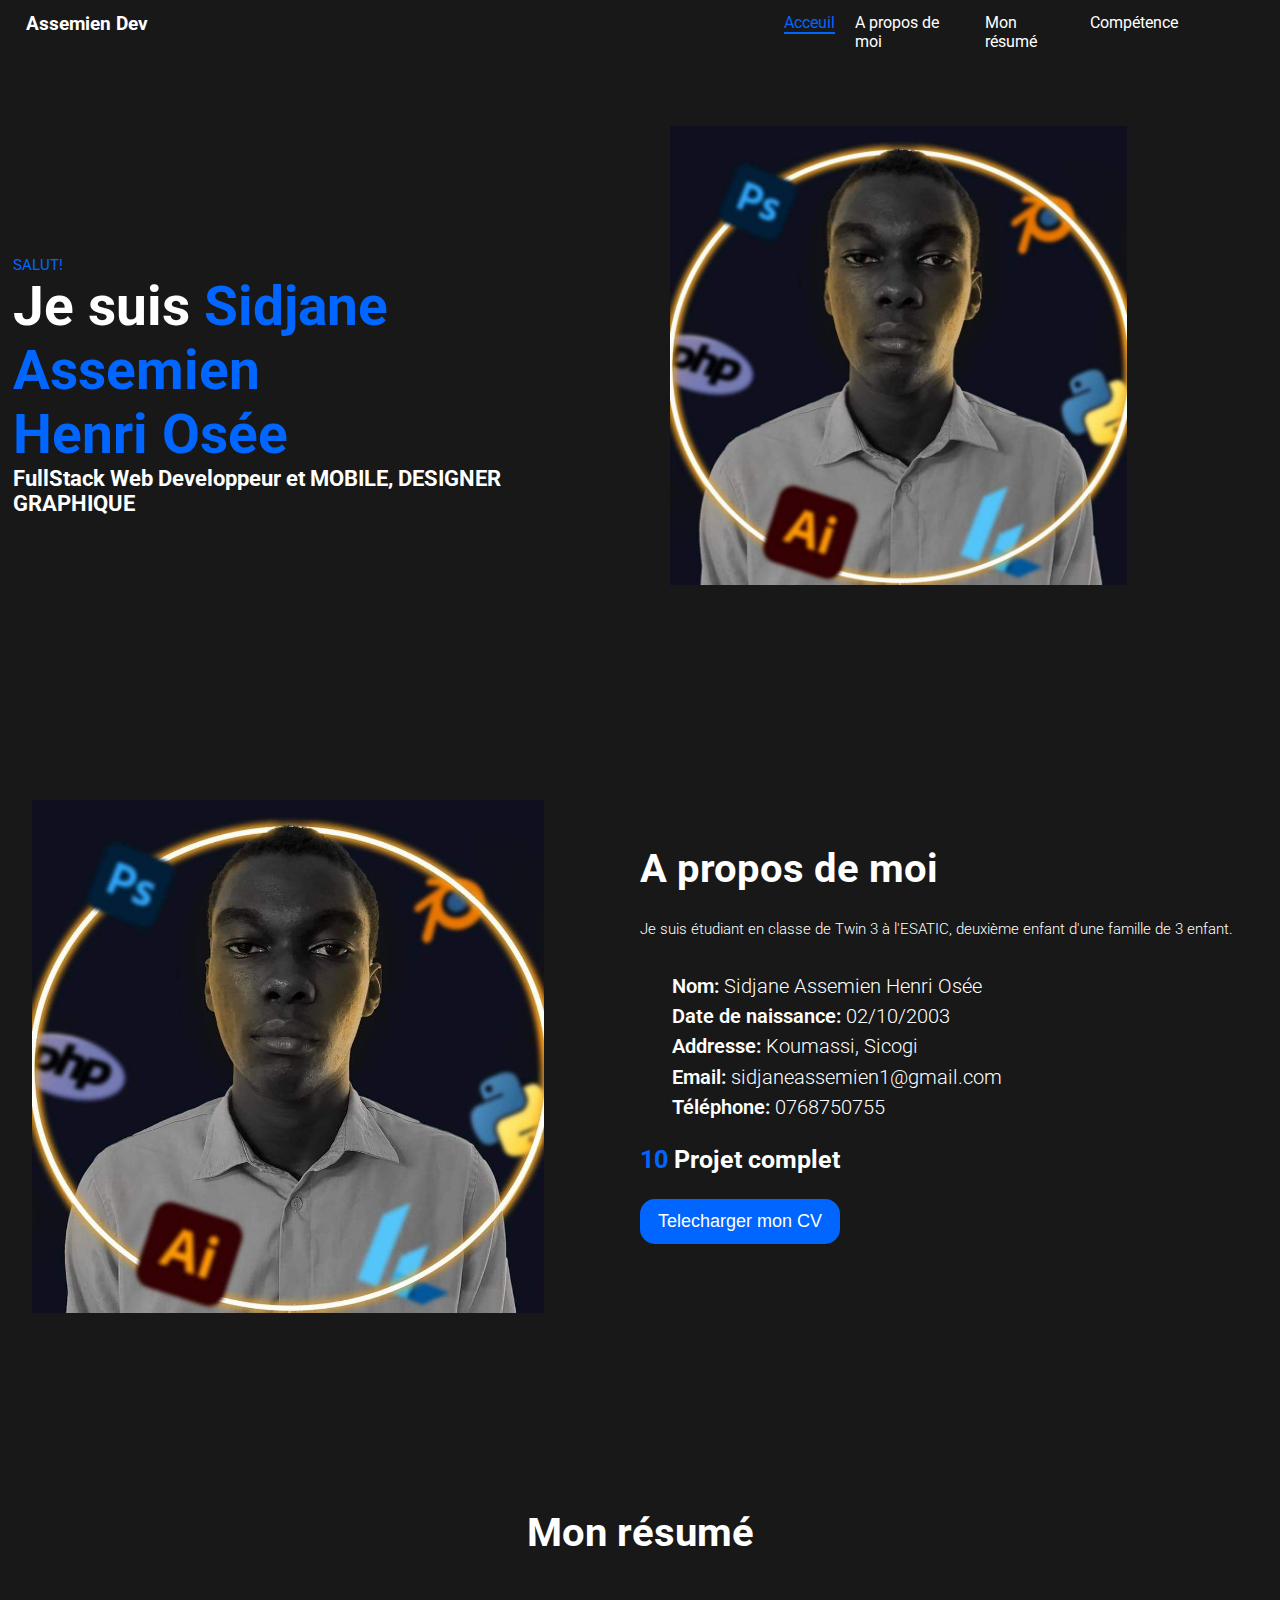
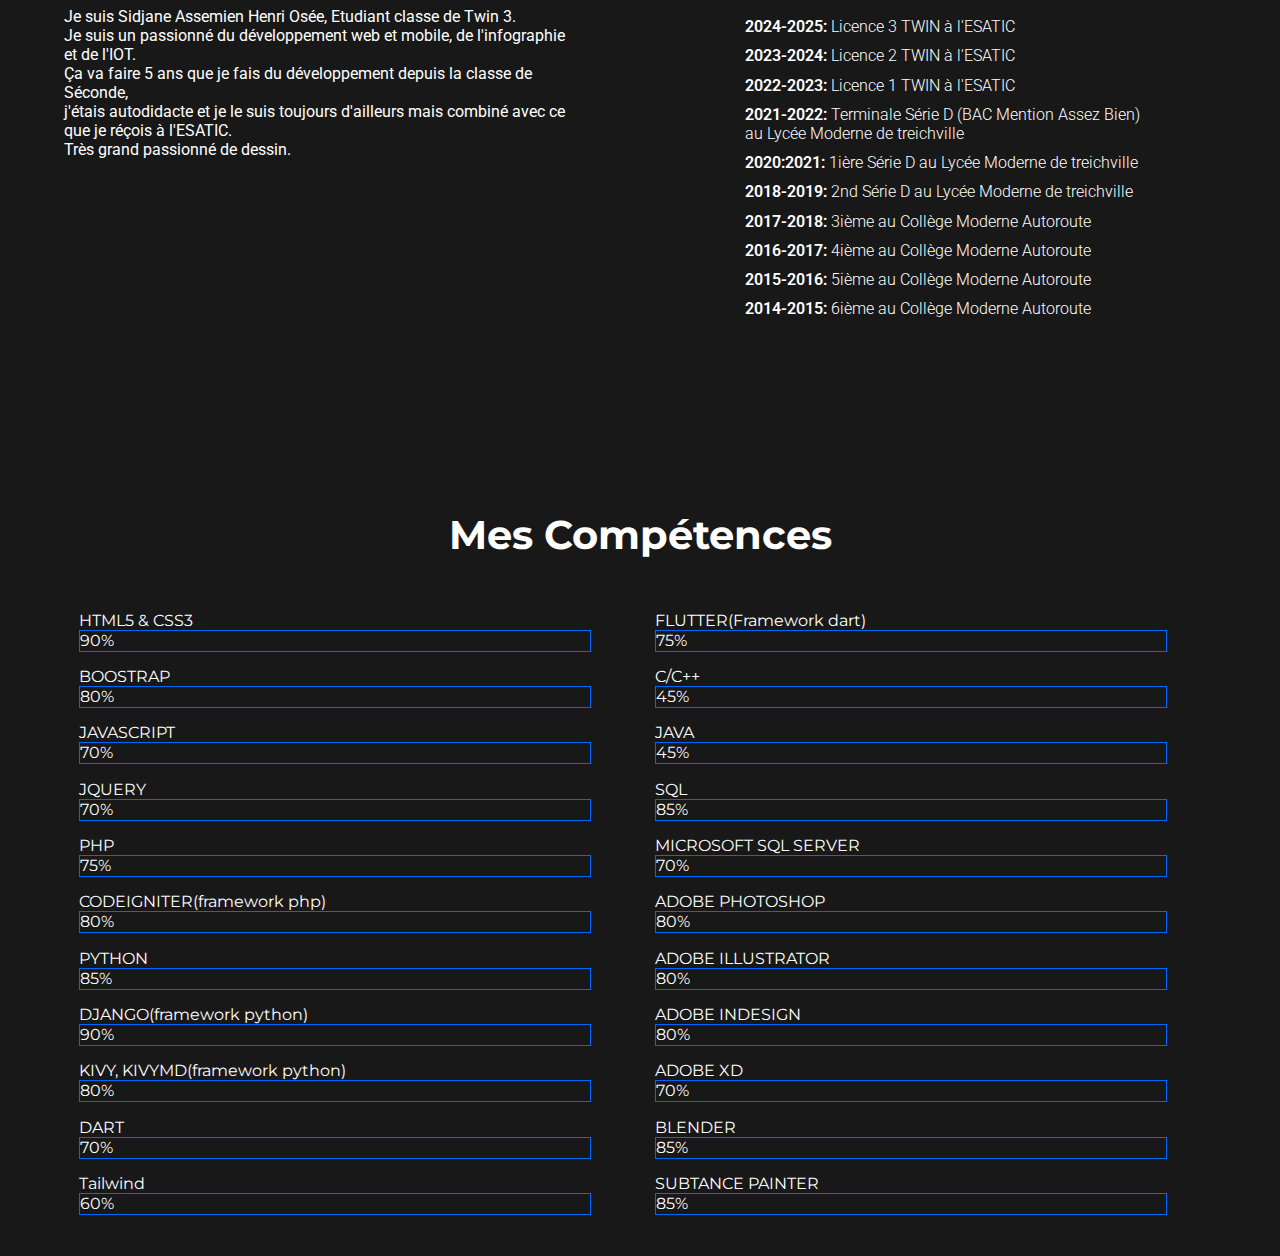
<file: index.html>
<!DOCTYPE html>
<html lang="fr">
<head>
    <meta charset="UTF-8">
    <meta name="viewport" content="width=device-width, initial-scale=1.0">
    <title>Portfolio Monster Black</title>
    <link rel="stylesheet" href="style.css">
    <link rel="preconnect" href="https://fonts.googleapis.com">
    <link rel="preconnect" href="https://fonts.googleapis.com">
    <link rel="preconnect" href="https://fonts.gstatic.com" crossorigin>
    <link href="https://fonts.googleapis.com/css2?family=Montserrat:ital,wght@0,100..900;1,100..900&display=swap" rel="stylesheet">
    <link rel="preconnect" href="https://fonts.gstatic.com" crossorigin>
    <link href="https://fonts.googleapis.com/css2?family=Roboto:ital,wght@0,100;0,300;0,400;0,500;0,700;0,900;1,100;1,300;1,400;1,500;1,700;1,900&display=swap" rel="stylesheet">
</head>
<body>
    <header>
        <nav>
            <h3>Assemien Dev</h3>
            <ul>
                <li><a href="#home" class="actif">Acceuil</a></li>
                <li><a href="#about">A propos de moi</a></li>
                <li><a href="#resume">Mon résumé</a></li>
                <li><a href="#skills">Compétence</a></li>
            </ul>
        </nav>
    </header>

    <div id="home">
        <div class="info">
            <p>SALUT!</p>
            <h1>Je suis <span>Sidjane Assemien <br> Henri Osée</span></h1>
            <h3>FullStack Web Developpeur et MOBILE, DESIGNER GRAPHIQUE</h3>
        </div>
        <div class="image">
            <img src="photo.jpg" alt="salut">
        </div>
    </div>

    <div id="about">
        <div class="image">
            <img src="photo.jpg" alt="salut">
        </div>
        <div class="info">
            <h2>A propos de moi</h2>
            <p>Je suis étudiant en classe de Twin 3 à l'ESATIC, deuxième enfant d'une famille de 3 enfant.</p>
            <ul>
                <li><Span>Nom:</Span> Sidjane Assemien Henri Osée</li>
                <li><Span>Date de naissance:</Span> 02/10/2003</li>
                <li><Span>Addresse:</Span> Koumassi, Sicogi</li>
                <li><Span>Email:</Span> sidjaneassemien1@gmail.com</li>
                <li><Span>Téléphone:</Span> 0768750755</li>
            </ul>
            <h3><Span>10</Span> Projet complet</h3>
            <button><a href="SidjaneAssemienHenriOseeCV.pdf">Telecharger mon CV</a></button>
        </div>
    </div>

     <div id="resume">
        <h1>Mon résumé</h1>
        <div class="res">
            <div class="info1">
                <p>
                    Je suis Sidjane Assemien Henri Osée, Etudiant classe de Twin 3. <br>
                    Je suis un passionné du développement web et mobile, de l'infographie et de l'IOT. <br>
                    Ça va faire 5 ans que je fais du développement depuis la classe de Séconde, <br>
                    j'étais autodidacte et je le suis toujours d'ailleurs mais combiné avec ce que je réçois à l'ESATIC.<br>
                    Très grand passionné de dessin.
                </p>
            </div>
    
            <div class="info2">
                <ul>
                    <li><span>2024-2025:</span> Licence 3 TWIN à l'ESATIC</li>
                    <li><span>2023-2024:</span> Licence 2 TWIN à l'ESATIC</li>
                    <li><span>2022-2023:</span> Licence 1 TWIN à l'ESATIC</li>
                    <li><span>2021-2022:</span> Terminale Série D (BAC Mention Assez Bien) <br> au Lycée Moderne de treichville</li>
                    <li><span>2020:2021:</span> 1ière Série D au Lycée Moderne de treichville</li>
                    <li><span>2018-2019:</span> 2nd Série D au Lycée Moderne de treichville</li>
                    <li><span>2017-2018:</span> 3ième au Collège Moderne Autoroute</li>
                    <li><span>2016-2017:</span> 4ième au Collège Moderne Autoroute</li>
                    <li><span>2015-2016:</span> 5ième au Collège Moderne Autoroute</li>
                    <li><span>2014-2015:</span> 6ième au Collège Moderne Autoroute</li>
                </ul>
            </div>
        </div>       
    </div>

    <div id="skills">
        <h2>Mes Compétences</h2>
        <div class="skil">
            <div class="info1">
                <ul>
                    <li>HTML5 & CSS3</li>
                    <div id="ele1l">
                        <div id="ele1">90%</div>
                    </div>                    
                    <li>BOOSTRAP</li>
                    <div id="ele2l">
                        <div id="ele2">80%</div>
                    </div> 
                    <li>JAVASCRIPT</li>
                    <div id="ele3l">
                        <div id="ele3">70%</div>
                    </div> 
                    <li>JQUERY</li>
                    <div id="ele4l">
                        <div id="ele4">70%</div>
                    </div> 
                    <li>PHP</li>
                    <div id="ele5l">
                        <div id="ele5">75%</div>
                    </div> 
                    <li>CODEIGNITER(framework php)</li>
                    <div id="ele2l">
                        <div id="ele2">80%</div>
                    </div> 
                    <li>PYTHON</li>
                    <div id="ele7l">
                        <div id="ele7">85%</div>
                    </div> 
                    <li>DJANGO(framework python)</li>
                    <div id="ele1l">
                        <div id="ele1">90%</div>
                    </div> 
                    <li>KIVY, KIVYMD(framework python)</li>
                    <div id="ele2l">
                        <div id="ele2">80%</div>
                    </div> 
                    <li>DART</li>
                    <div id="ele4l">
                        <div id="ele4">70%</div>
                    </div> 
                    <li>Tailwind</li>
                    <div id="ele8l">
                        <div id="ele8">60%</div>
                    </div> 
                </ul>
            </div>
    
            <div class="info2">
                <ul>
                    <li>FLUTTER(Framework dart)</li>
                    <div id="ele5l">
                        <div id="ele5">75%</div>
                    </div> 
                    <li>C/C++</li>
                    <div id="ele8l">
                        <div id="ele8">45%</div>
                    </div> 
                    <li>JAVA</li>
                    <div id="ele8l">
                        <div id="ele8">45%</div>
                    </div> 
                    <li>SQL</li>
                    <div id="ele7l">
                        <div id="ele7">85%</div>
                    </div> 
                    <li>MICROSOFT SQL SERVER</li>
                    <div id="ele4l">
                        <div id="ele4">70%</div>
                    </div>
                    <li>ADOBE PHOTOSHOP</li>
                    <div id="ele2l">
                        <div id="ele2">80%</div>
                    </div> 
                    <li>ADOBE ILLUSTRATOR</li>
                    <div id="ele2l">
                        <div id="ele2">80%</div>
                    </div> 
                    <li>ADOBE INDESIGN</li>
                    <div id="ele2l">
                        <div id="ele2">80%</div>
                    </div> 
                    <li>ADOBE XD</li>
                    <div id="ele4l">
                        <div id="ele4">70%</div>
                    </div>
                    <li>BLENDER</li>
                    <div id="ele7l">
                        <div id="ele7">85%</div>
                    </div> 
                    <li>SUBTANCE PAINTER</li>
                    <div id="ele7l">
                        <div id="ele7">85%</div>
                    </div> 
                </ul>
            </div>
        </div>
    </div> 
    <script>
        document.querySelectorAll('a[href^="#"]').forEach(anchor => {
            anchor.addEventListener('click', function (e) {
                e.preventDefault();
    
                document.querySelectorAll('a[href^="#"]').forEach(link => {
                    link.classList.remove('actif');
                });
                
                this.classList.add('actif');

                document.querySelector(this.getAttribute('href')).scrollIntoView({
                    behavior: 'smooth'
                });
            });
        });
    </script>
</body>
</html>
</file>
<file: style.css>
*{
    box-sizing: border-box;
    margin: 0;
    padding: 0;
}
body {
    background-color: rgb(24, 24, 24);
    font-family: "Roboto", sans-serif;
    overflow-x: hidden; /* Empêche le débordement horizontal */
}


/*Navigation*/
nav{
    display: flex;
    color:white;
    width: 90%;
    margin-top: 1%;
    margin-left: 2%;
}
h3{
    color: white;
    width: 100%;
}
ul{
    margin-left: 28%;
    list-style: none;
    display: flex;
    width: 100%;
}
a{
    text-decoration: none;
    color: white;
}
.actif {
    color: rgb(0, 102, 255);
    text-decoration: none;
    position: relative;
}

.actif::after {
    content: '';
    position: absolute;
    left: 0;
    bottom: -2px; 
    width: 100%;
    height: 2px;
    background-color: rgb(0, 102, 255);
    animation: underline-appear 1s ease forwards;
}

@keyframes underline-appear {
    from {
        width: 0;
    }
    to {
        width: 100%;
    }
}

li{
    margin-left: 5%;
}

/*Home*/
#home{
    display: flex;
    color:white;
    margin-top: 16%;
    margin-left: 1%;
}
#home>.info{
    width: 50%;
    z-index: 100;
}
#home>.info>p{
    color: rgb(0, 102, 255);
    font-size: 15px;
}
#home>.info>h1{
    font-size: 55px;
}
#home>.info>h1>span{
    color: rgb(0, 102, 255);
}
#home>.info>h3{
    font-size: 22px;
}
#home>.image>img{
    margin-top: -17%;
    margin-left: 20%;
    width: 60%;
    z-index: -100;
}

/*About*/
#about{
    display: flex;
    color:white;
    margin-top: 20%;
}
#about>.image{
    width: 50%;
}
#about>.info{
    width: 50%;
}
#about>.info>h2{
    font-size: 40px;
}
#about>.info>p{
    margin-top: 4.5%;
    font-size: 15px;
    font-weight: 300;
}
#about>.info>ul{
    margin-top: 4.5%;
    flex-direction: column;
    margin-left: 0%;
    font-size: 20px;
}
#about>.info>ul>li{
    font-weight: 300;
    margin-top: 1%;
}
#about>.info>ul>li>span{
    font-weight: 600;
}
#about>.info>h3{
    margin-top: 4%;
    font-size: 25px;
}
#about>.info>h3>span{
    color: rgb(0, 102, 255);
}
button{
    cursor: pointer;
    margin-top: 4%;
    width: 200px;
    height: 45px;
    border: none;
    border-radius: 15px;
    font-size: 18px;
    border-radius: 15px solid rgb(0, 102, 255);;
    background-color: rgb(0, 102, 255);;
    color: white;
}
button>a{
    text-decoration: none;
    color: white;
}
#about>.image>img{
    margin-top: -7%;
    margin-left: 5%;
    width: 80%;
}

/*Resumé*/
#resume{
    margin-top: 15%;
    color:white;
}
.res{
    margin-top: 4%;
    display: flex;
}
#resume>h1{
    text-align: center;
    font-size: 40px;
}
.res>.info1{
    margin-left: 5%;
    width: 40%;
}
.res>.info2{
    width: 40%;
}
.res>.info2>ul{
    flex-direction: column;
}
.res>.info2>ul>li{
    font-weight: 300;
    margin-top: 2%;
}
.res>.info2>ul>li>span{
    font-weight: 600;
}


/*Skills*/
#skills{
    margin-top: 15%;
    color:white;
    margin-bottom: 2%;
    font-family: 'Montserrat',sans-serif;
}
#skills>h2{
    width: 100%;
    text-align: center;
    font-size: 40px;
}
.skil{
    margin-top: 4%;
    display: flex;
}
.skil>.info1{
    margin-left: -7%;
    width: 40%;
}
.skil>.info1>ul{
    flex-direction: column;
}
.skil>.info2{
    margin-left: 5%;
    width: 40%;
}
.skil>.info2>ul{
    flex-direction: column;
}
#ele1l{
    margin-left: 5%;
    width: 100%;
    border: 1px solid rgb(0, 102, 255);
    margin-bottom: 3%;
}
#ele1 {
    width: 0%;
    height: 20px; 
    background-color: rgb(0, 102, 255);
    animation: progress 5s linear forwards;
    color: white;
    text-align: center;
}

@keyframes progress {
    0% {
        width: 0%;
    }
    80% {
        width: 45%;
    }
    100% {
        width: 90%; 
    }
}
#ele2l{
    margin-left: 5%;
    width: 100%;
    border: 1px solid rgb(0, 102, 255);
    margin-bottom: 3%;
}
#ele2 {
    width: 0%;
    height: 20px; 
    background-color: rgb(0, 102, 255);
    animation: progress1 5s linear forwards;
    color: white;
    text-align: center;
}

@keyframes progress1 {
    0% {
        width: 0%;
    }
    80% {
        width: 40%;
    }
    100% {
        width: 80%; 
    }
}
#ele3l, #ele4l{
    margin-left: 5%;
    width: 100%;
    border: 1px solid rgb(0, 102, 255);
    margin-bottom: 3%;
}
#ele3,#ele4 {
    width: 0%;
    height: 20px; 
    background-color: rgb(0, 102, 255);
    animation: progress2 5s linear forwards;
    color: white;
    text-align: center;
}

@keyframes progress2 {
    0% {
        width: 0%;
    }
    80% {
        width: 35%;
    }
    100% {
        width: 70%; 
    }
}




#ele5l{
    margin-left: 5%;
    width: 100%;
    border: 1px solid rgb(0, 102, 255);
    margin-bottom: 3%;
}
#ele5 {
    width: 0%;
    height: 20px; 
    background-color: rgb(0, 102, 255);
    animation: progress3 5s linear forwards;
    color: white;
    text-align: center;
}

@keyframes progress3 {
    0% {
        width: 0%;
    }
    80% {
        width: 35%;
    }
    100% {
        width: 75%; 
    }
}
#ele7l{
    margin-left: 5%;
    width: 100%;
    border: 1px solid rgb(0, 102, 255);
    margin-bottom: 3%;
}
#ele7 {
    width: 0%;
    height: 20px; 
    background-color: rgb(0, 102, 255);
    animation: progress4 5s linear forwards;
    color: white;
    text-align: center;
}

@keyframes progress4 {
    0% {
        width: 0%;
    }
    80% {
        width: 40%;
    }
    100% {
        width: 85%; 
    }
}

#ele9{
    margin-left: 5%;
    width: 100%;
    border: 1px solid rgb(0, 102, 255);
    margin-bottom: 3%;
}
#ele9 {
    width: 0%;
    height: 20px; 
    background-color: rgb(0, 102, 255);
    animation: progress4 5s linear forwards;
    color: white;
    text-align: center;
}

@keyframes progress4 {
    0% {
        width: 0%;
    }
    80% {
        width: 40%;
    }
    100% {
        width: 80%; 
    }
}

#ele8l{
    margin-left: 5%;
    width: 100%;
    border: 1px solid rgb(0, 102, 255);
    margin-bottom: 3%;
}
#ele8 {
    width: 0%;
    height: 20px; 
    background-color: rgb(0, 102, 255);
    animation: progress5 5s linear forwards;
    color: white;
    text-align: center;
}

@keyframes progress5 {
    0% {
        width: 0%;
    }
    80% {
        width: 30%;
    }
    100% {
        width: 60%; 
    }
}

@media only screen and (max-width: 700px) {

    ul{
        margin-left: 55%;
        list-style: none;
        display: flex;
        flex-direction: column;
        width: 100%;
        margin-bottom: 5%;
    }

    li{
        margin-top: 15%;
    }

    #home{
        display: flex;
        flex-direction: column;
        margin-left: 4%;
    }

    #home>.info{
        width: 100%;
    }

    #home>.image>img{
        margin-top: 5%;
        width:90%;
    }

    #about{
        justify-content: center;
        margin-left: 2%;
    }
    #about>.image{
        display: none;
    }
    #about>.info{
        width: 100%;
    }
    #about>.info>h3{
        margin-left: 20%;
        font-size: 25px;
    }
    #about>.info>button{
        margin-left: 20%;
    }
    

    #skills{
        margin-left: 10%;
    }
    .skil{
        margin-top: 4%;
        display: flex;
        flex-direction: column;
        width: 80%;
    }
    .skil>.info1{
        margin-left: -40%;
        width: 100%;
    }
    .skil>.info1>ul{
        flex-direction: column;
    }
    .skil>.info2{
        margin-left: -40%;
        width: 100%;
    }
    .skil>.info2>ul{
        flex-direction: column;
    }

    body{
        width:83%;
    }
  }

  @media only screen and (max-width: 1000px) {
    #about>.image{
        display: none;
    }

    #about{
        justify-content: center;
    }

    #home>.image>img{
        margin-top: 0%;
        width:75%;
    }
  }
</file>
